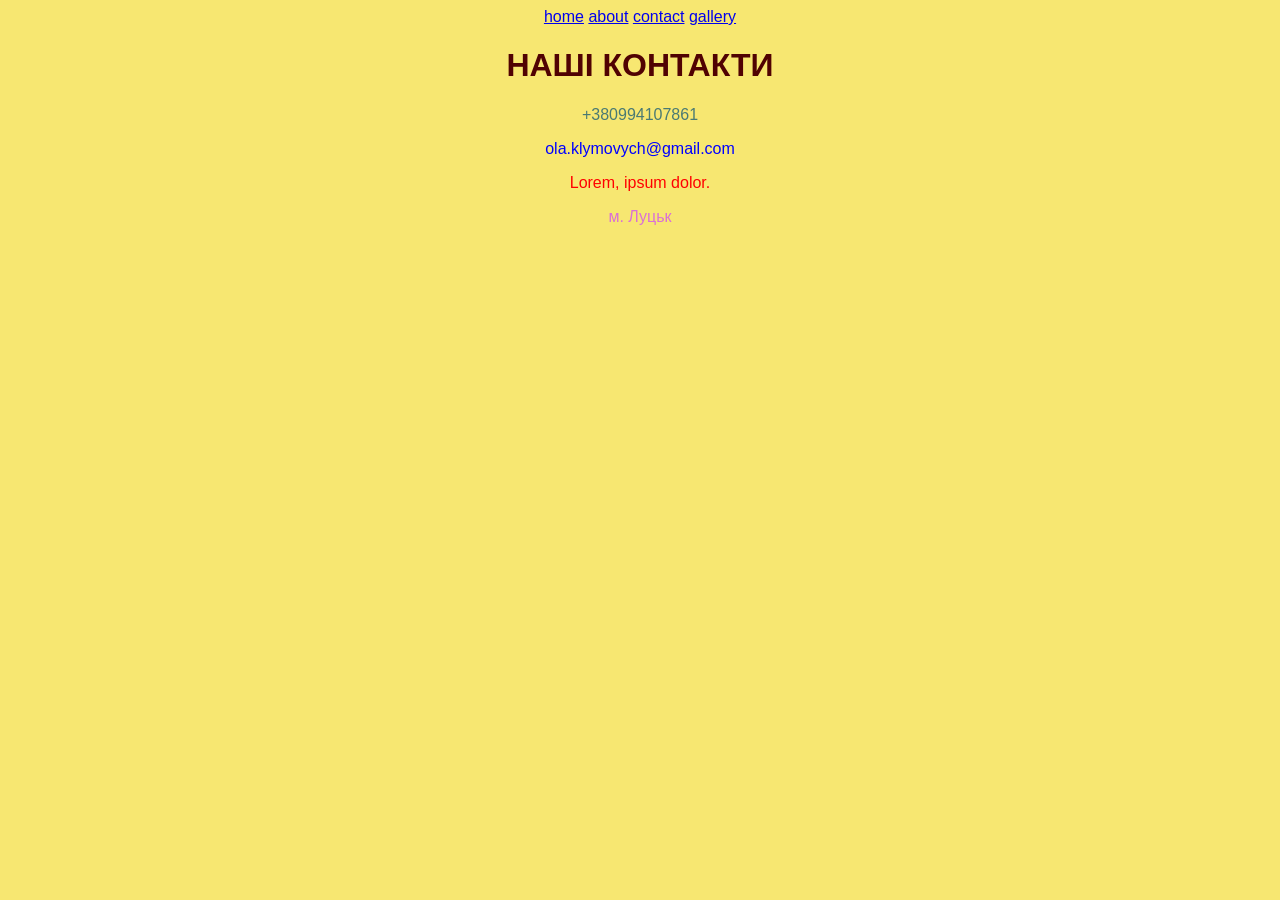
<file: pages/contact.html>
<!DOCTYPE html>
<html lang="en">
<head>
    <meta charset="UTF-8">
    <meta name="viewport" content="width=device-width, initial-scale=1.0">
    <title>contact</title>
    <link rel="stylesheet" href="../style.css">
</head>
<body>
    <header>
        <nav>
            <a href="../index.html">home</a>
                <a href="./about.html">about</a>
                    <a href="./contact.html">contact</a>
                        <a href="./gallery.html">gallery</a>
        </nav>
     </header>
     <h1>Наші Контакти</h1>
     <p id="phone-link">+380994107861</p>
     <p class="email-info">ola.klymovych@gmail.com</p>
     <p class="status active">Lorem, ipsum dolor.</p>
     <div>
        <span>м. Луцьк</span>
     </div>
</body>
</html>
</file>
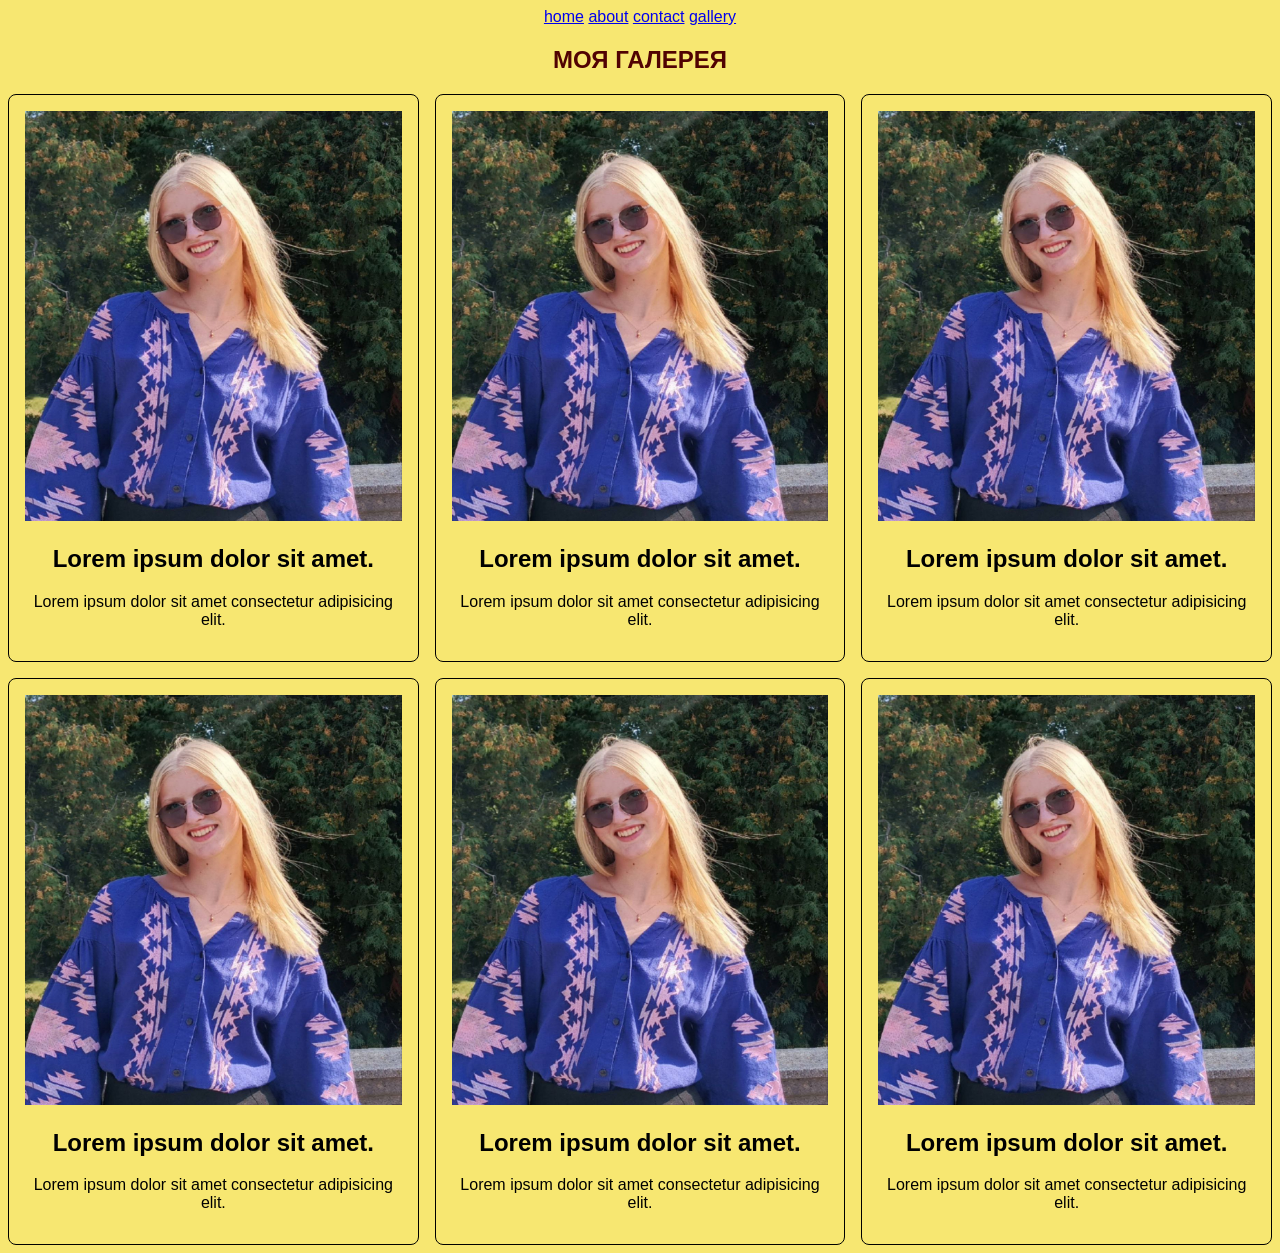
<file: pages/gallery.html>
<!DOCTYPE html>
<html lang="en">
<head>
    <meta charset="UTF-8">
    <meta name="viewport" content="width=device-width, initial-scale=1.0">
    <title>gallery</title>
    <link rel="stylesheet" href="../media.css">
    <link rel="stylesheet" href="../style.css">
</head>
<body>
    <header>
        <nav>
            <a href="../index.html">home</a>
                <a href="./about.html">about</a>
                    <a href="./contact.html">contact</a>
                        <a href="./gallery.html">gallery</a>
        </nav>
     </header>
<section class="gallery">
    <div class="container">
        <h1 class="Olya">Моя галерея</h1>
        <div class="wrapper">
            <div class="card">
                <img src="../img/photo_2026-02-06_23-10-19.jpg" alt="Моє фото" width="345" height="410">
                <h2>Lorem ipsum dolor sit amet.</h2>
                <p>Lorem ipsum dolor sit amet consectetur adipisicing elit.</p>
            </div>
            <div class="card">
                <img src="../img/photo_2026-02-06_23-10-19.jpg" alt="Моє фото" width="345" height="410">
                <h2>Lorem ipsum dolor sit amet.</h2>
                <p>Lorem ipsum dolor sit amet consectetur adipisicing elit.</p>
            </div>
            <div class="card">
                <img src="../img/photo_2026-02-06_23-10-19.jpg" alt="Моє фото" width="345" height="410">
                <h2>Lorem ipsum dolor sit amet.</h2>
                <p>Lorem ipsum dolor sit amet consectetur adipisicing elit.</p>
            </div>
            <div class="card">
                <img src="../img/photo_2026-02-06_23-10-19.jpg" alt="Моє фото" width="345" height="410">
                <h2>Lorem ipsum dolor sit amet.</h2>
                <p>Lorem ipsum dolor sit amet consectetur adipisicing elit.</p>
            </div>
            <div class="card">
                <img src="../img/photo_2026-02-06_23-10-19.jpg" alt="Моє фото" width="345" height="410">
                <h2>Lorem ipsum dolor sit amet.</h2>
                <p>Lorem ipsum dolor sit amet consectetur adipisicing elit.</p>
            </div>
            <div class="card">
                <img src="../img/photo_2026-02-06_23-10-19.jpg" alt="Моє фото" width="345" height="410">
                <h2>Lorem ipsum dolor sit amet.</h2>
                <p>Lorem ipsum dolor sit amet consectetur adipisicing elit.</p>
            </div>
        </div>
    </div>
</section>
</body>
</html>
</file>
<file: style.css>
body {
    font-family: Verdana, sans-serif;
    background-color: rgb(247, 231, 113);
    text-align: center;
}
h1 {
color: rgb(80, 2, 2);
text-transform: uppercase;
}
.about {
    color: rgb(221, 104, 202);
}
.card {
    border: 1px solid;
    padding: 1rem;
    border-radius: 0.5rem;
    transition: transform 0.5s ease-in-out; 
}
.wrapper {
    display: grid;
    grid-template-columns: repeat(3, 1fr);
    gap: 1rem;
}
.card img {
width: 100%;
}
#phone-link{
    color: rgba(15, 84, 116, 0.747);
}
.email-info{
    color: blue;
}
.status.active{
    color: red;
}
div span{
    color: orchid;
}
.card:hover{
    transform: scale(1.05);
}
h2{
    transition: color 0.3s ease-in-out;
}
h2:hover{
    color: crimson;
}
</file>
<file: media.css>
@media (max-width: 992px){
    .wrapper{
        grid-template-columns: repeat(2, 1fr);
    }
}

@media (max-width: 700px) {
    .wrapper{
        grid-template-columns: repeat(1, 1fr);
    }
}
</file>
